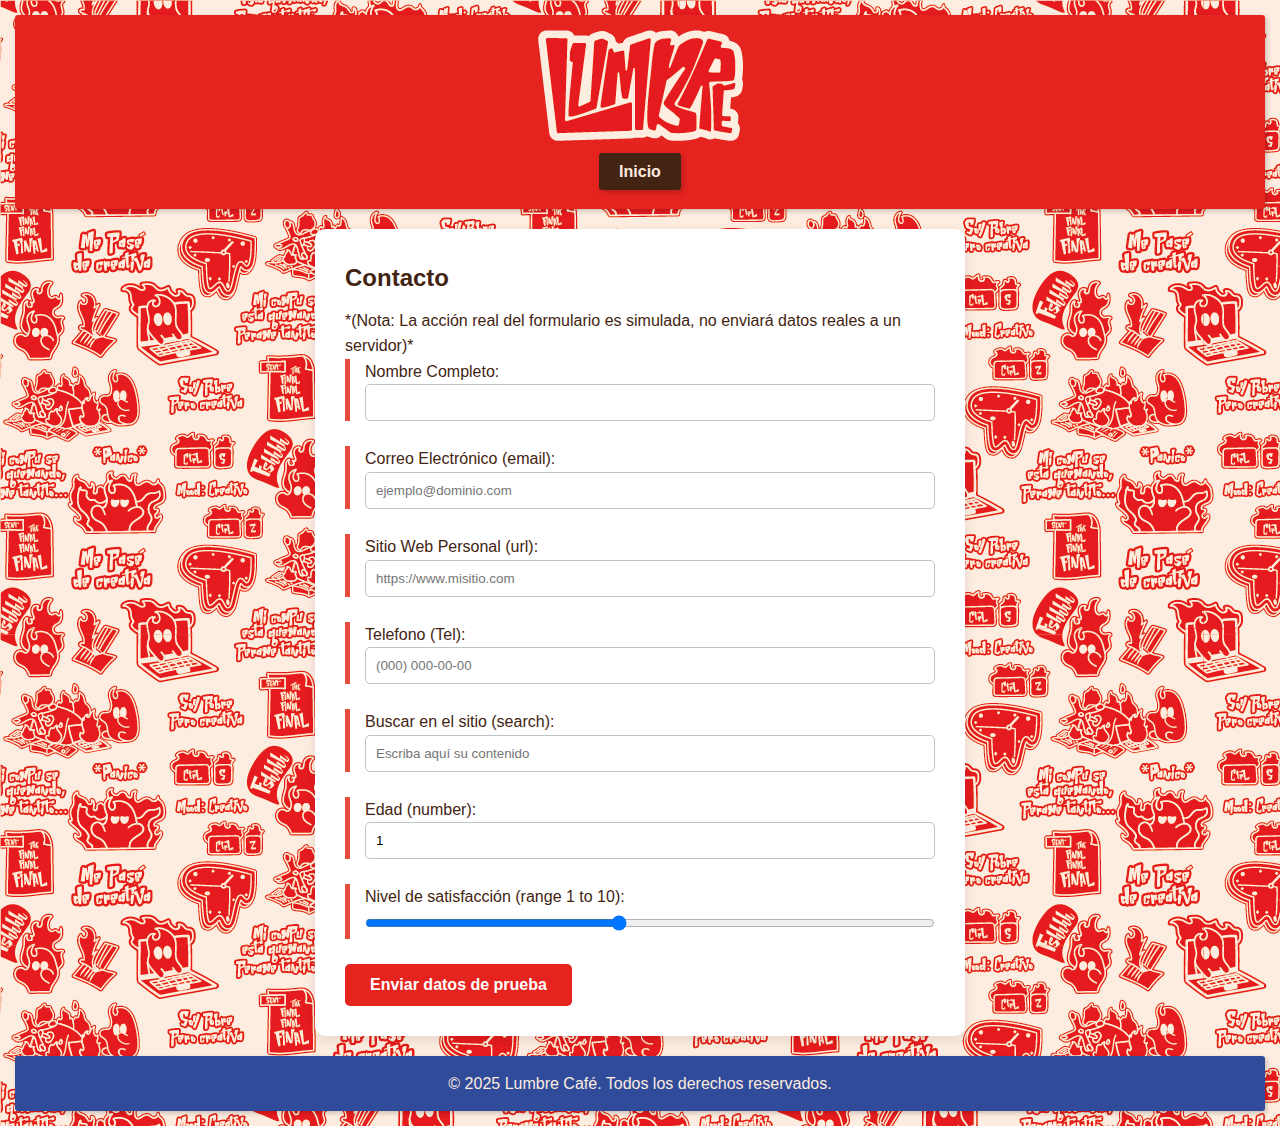
<file: Formulario-Lumbre.html>
<!DOCTYPE html>
<html lang="en">
<head>
    <meta charset="UTF-8">
    <meta name="viewport" content="width=device-width, initial-scale=1.0">
    <title>Document</title>
    <link rel="stylesheet" href="EstiloParcial2.css">
</head>
<body>

    <header>
        <img src="Logo-Lumbre.png" alt="Logo-Lumbre">
        <nav>
            <a href="https://maafer.github.io/Prueba-pagina-web/" class="boton-principal">Inicio</a>
        </nav>
    </header>

    <div class="contenedor-formulario">
        <h2>Contacto</h2>

        <form action="/procesar-datos-de-prueba" method="post">
            <p>*(Nota: La acción real del formulario es simulada, no enviará datos reales a un servidor)*</p>

            <div class="grupo-control">
                <label for="nombre_completo">Nombre Completo:</label>
                <input type="text" id="nombre_completo" name="nombre_completo" required>
            </div>

            <div class="grupo-control">
                <label for="correo_usuario">Correo Electrónico (email):</label>
                <input type="email" id="correo_usuario" name="correo_usuario" placeholder="ejemplo@dominio.com" required>
            </div>

            <div class="grupo-control">
                <label for="enlace_web">Sitio Web Personal (url):</label>
                <input type="url" id="enlace_web" name="enlace_web" placeholder="https://www.misitio.com">
            </div>

            <div class="grupo-control">
                <label for="telefono_contacto">Telefono (Tel):</label>
                <input type="tel" id="telefono_contacto" name="telefono_contacto" placeholder="(000) 000-00-00">
            </div>
            
            <div class="grupo-control">
                <label for="busqueda_sitio">Buscar en el sitio (search):</label>
                <input type="search" id="busqueda_sitio" name="busqueda_sitio" placeholder="Escriba aquí su contenido">
            </div>

            <div class="grupo-control">
                <label for="edad">Edad (number):</label>
                <input type="number" id="edad" name="edad" min="1" max="80" step="1" value="1">
            </div>

            <div class="grupo-control">
                <label for="calificación_servicio">Nivel de satisfacción (range 1 to 10):</label>
                <input type="range" id="calificación_servicio" name="calificación_servicio" min="1" max="10" step="1" value="5">
            </div>

            <input type="submit" value="Enviar datos de prueba">

        </form>
        </div>
        
        <footer>
            <p>&copy; 2025 Lumbre Café. Todos los derechos reservados.</p>
        </footer>
</body>

</html>
</file>
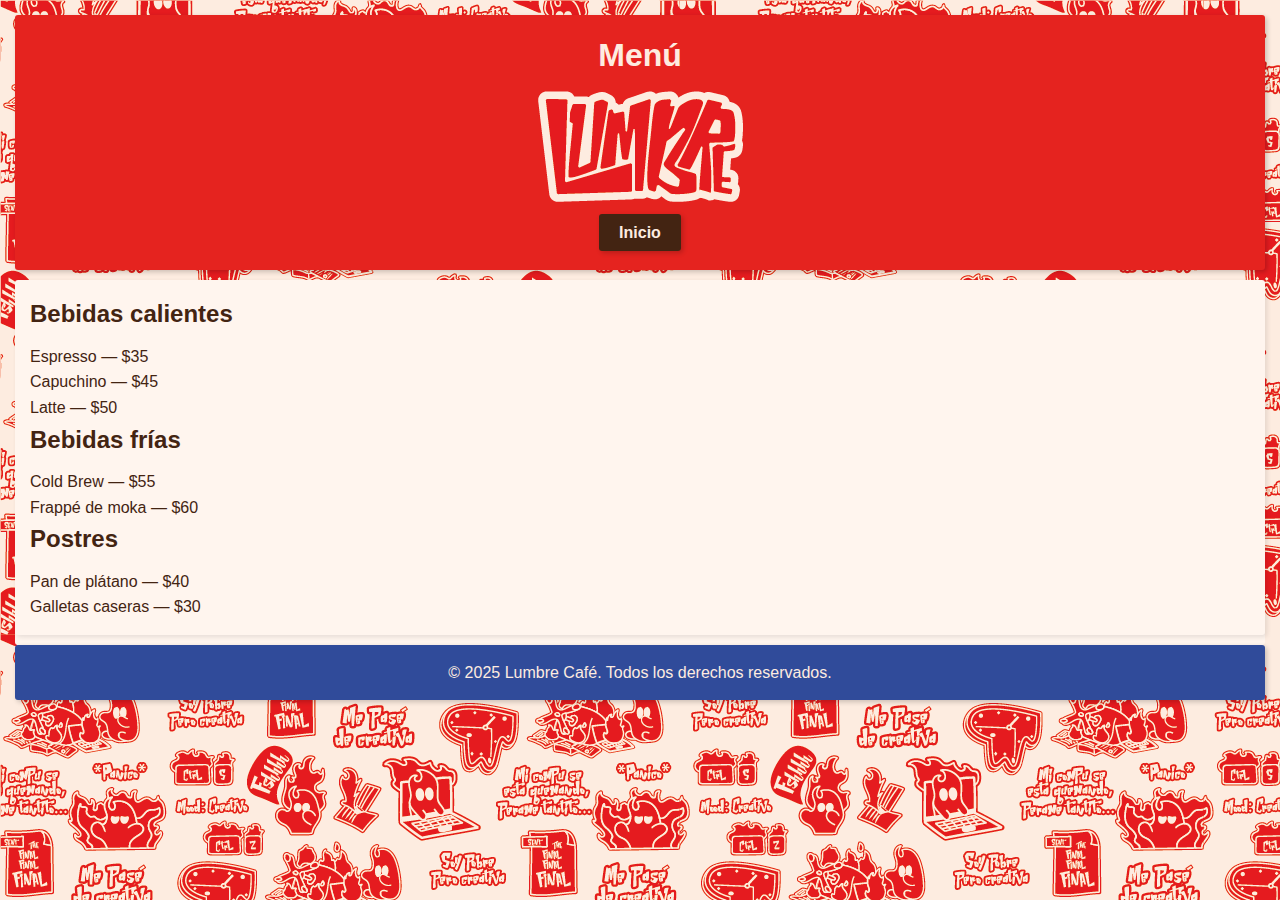
<file: Menu-Lumbre.html>
<!DOCTYPE html>
<html lang="en">
<head>
    <meta charset="UTF-8">
    <meta name="viewport" content="width=device-width, initial-scale=1.0">
    <title>Menu Lumbre</title>
    <link rel="stylesheet" href="EstiloParcial2.css">
    <style>
        main{
            background-color: #fff5ee;
            border-radius: 3px;
            padding-bottom: 10px;
        }
    </style>
</head>
<body>
    <header>
    <h1>Menú</h1>
    <img src="Logo-Lumbre.png" alt="Logo-Lumbre">
    <nav>
        <a href="Prueba-pagina-web/index.html" class="boton-principal">Inicio</a> <!-- Regresa a la página principal -->
    </nav>
  </header>

  <main>
    <section>
      <h2>Bebidas calientes</h2>
      <ul>
        <li>Espresso — $35</li>
        <li>Capuchino — $45</li>
        <li>Latte — $50</li>
      </ul>

      <h2>Bebidas frías</h2>
      <ul>
        <li>Cold Brew — $55</li>
        <li>Frappé de moka — $60</li>
      </ul>

      <h2>Postres</h2>
      <ul>
        <li>Pan de plátano — $40</li>
        <li>Galletas caseras — $30</li>
      </ul>
    </section>
  </main>

  <footer>
    <p>&copy; 2025 Lumbre Café. Todos los derechos reservados.</p>
  </footer>

</body>

</html>
</file>
<file: EstiloParcial2.css>
/* Estilo general */
* {
  box-sizing: border-box;
  margin: 0;
  padding: 0;
}

body {
  font-family: 'Montserrat', Arial, Helvetica, sans-serif;
  background-color: #feece0;
  color: #432412;
  line-height: 1.6;
  padding: 15px;
  background-image: url(Patron-Lumbre.png);
}

/*Encabezado y navegación*/
header {
  background-color: #e5231f;
  color: #feece0;
  padding: 15px;
  border-radius: 3px;
  box-shadow: 2px 2px 5px rgba(0,0,0,0.2);
  margin-bottom: 10px;
  text-align: center;
}

nav {
  padding: 10px 0;
  text-align: center;
}

ul{
  text-decoration: none;
  list-style: none;
}

nav {
  color: #feece0;
  text-decoration: none;
  font-weight: bold;
  margin: 0 15px;
  border-radius: 3px;
}

a {
  color: #432412;
  text-decoration: none;
  font-weight: bold;
  margin: 0 15px;
  border-radius: 3px;
}

/*Contenedor principal*/
.contenedor-principal {
  display: grid;
  grid-template-columns: 1fr 2fr 1fr;
  gap: 15px;
  margin-bottom: 10px;
}

/*Aside*/
aside {
  background-color: #fff5ee;
  flex-grow: 1; /* Ocupa 1 parte del espacio disponible (1/4) de la */
  padding: 20px;
  margin-left: 20px; /*Separacion entre el section y el aside */
  margin-right: 20px;
  border-radius: 3px;
}

/*Sección principal*/
section {
  border-radius: 3px;
  padding: 15px;
  box-shadow: 2px 2px 5px rgba(0,0,0,0.1);
}

/*Footer*/
footer {
  text-align: center;
  background-color: #304b9a;
  color: #feece0;
  padding: 15px;
  border-radius: 3px;
  box-shadow: 2px 2px 5px rgba(0,0,0,0.2);
}

/*Botón principal*/
.boton-principal {
  background-color: #432412;
  color: #feece0;
  border: none;
  padding: 10px 20px;
  border-radius: 3px;
  cursor: pointer;
  box-shadow: 2px 2px 5px rgba(0,0,0,0.2);
  transition: all 0.3s ease;
  font-weight: bold;
}

.boton-principal:hover{ /*Para dar estilo cuando tocas al elemento*/
    background-color: #304b9a;
    color: #feece0;
}

.boton-principal:active{ /*Para dae estilo cuando activas o das lick al elemento*/
    background-color: #432412;
    color: #feece0;
    top: 1px;
}

/*Títulos*/
h1, h2, h3, h4 {
  margin-bottom: 10px;
  color: #432412;
}

h1 {
  color: #feece0;
  font-size: 2em;
  font-weight: 800;
}

h2 {
  font-size: 1.5em;
  font-weight: 700;
}

h3 {
  font-size: 1.2em;
  font-weight: 600;
}

h4 {
  font-size: 1em;
  font-weight: 600;
}

.imagen-articulo {
  max-width: 100%; /*Asegura que la imagen no se desborde del contenedror*/
  height: auto;
  border-radius: 3px;
  padding-top: 7px;
}

figcaption{
  font-size: 0.7em;
}

.entrada-blog {
  background-color: #feece0; /* Fondo para el articulo */
  padding: 15px;
  margin-bottom: 25px; /*Separación entre artículos */
  border: 1px solid #432412; 
  border-radius: 5px;
  box-shadow: 2px 2px 5px #304b9a;
}
.contenedor-formulario { 
      max-width: 650px; /*Limita el ancho del formulario a un máximo de 650 píxeles*/
      margin: 20px auto; /*centrar el contenedor horizontalmente en la página. Aplica 20px de margen arriba y abajo, y auto a los lados.*/
      background: white; 
      padding: 30px;/*Agrega un espacio interno de 30 píxeles, separando el contenido del formulario de sus propios bordes.*/
      border-radius: 10px; 
      box-shadow: 0 4px 12px rgba(19, 18, 19, 0.1); 
    }

.grupo-control {
      margin-bottom: 25px;
      border-left: 5px solid #E74C3C;
      padding-left: 15px; } /* Margin Bottom: Crea un buen espacio vertical entre cada campo del formulario.*/

      label { display: block;/*display: block: Hace que la etiqueta ocupe todo el ancho disponible, forzando al campo de entrada (<input>) a comenzar en una nueva línea.*/ }

input:not([type="submit"]):not([type="range"]) { /*Este selector aplica los estilos a TODOS los campos <input> excepto a los de tipo submit (el botón de envío) y range (el deslizador), ya que estos tienen estilos especiales.*/
      width: 100%; /*Hace que los campos de texto ocupen todo el ancho disponible del contenedor.*/
      padding: 10px; 
      border: 1px solid #BDC3C7; 
      border-radius: 5px; 
      box-sizing: border-box;/*Asegura que el padding y el border se incluyan dentro del ancho (width: 100%) y no lo expandan, lo que prevendría desbordamientos.*/
      transition: border-color 0.3s;/*Prepara el campo para una animación suave cuando cambie el color del borde.*/
    }
    input:focus { border-color: #304b9a; outline: none; } /*Estos estilos se aplican cuando el campo está seleccionado
     o activo (cuando el usuario está escribiendo en él).
     Cambia el color del borde a azul (#3498DB) para dar una clara indicación de qué campo está activo.*/
    
    input[type="submit"] { /*Selecciona específicamente el botón de envío.*/
      background-color: #e5231f; 
      color: white; 
      padding: 12px 25px; 
      border: none; 
      border-radius: 5px; 
      cursor: pointer; /*Cambia el cursor a una mano, indicando que es un elemento en el que se puede hacer clic.*/
      font-size: 1em; 
      font-weight: bold;
      transition: background-color 0.3s;
}
input[type="submit"]:hover { background-color: #e5231f; } /*Cuando el ratón pasa por encima del botón, el background-color cambia a un verde ligeramente más oscuro (#27AD60),proporcionando una retroalimentación visual al usuario.*/

/* Estilos específicos para Range */
input[type="range"] { width: 100%; margin-top: 5px; } /*Estilos mínimos específicos para el control de rango, asegurando que también ocupe el 100% del ancho.*/
</file>
